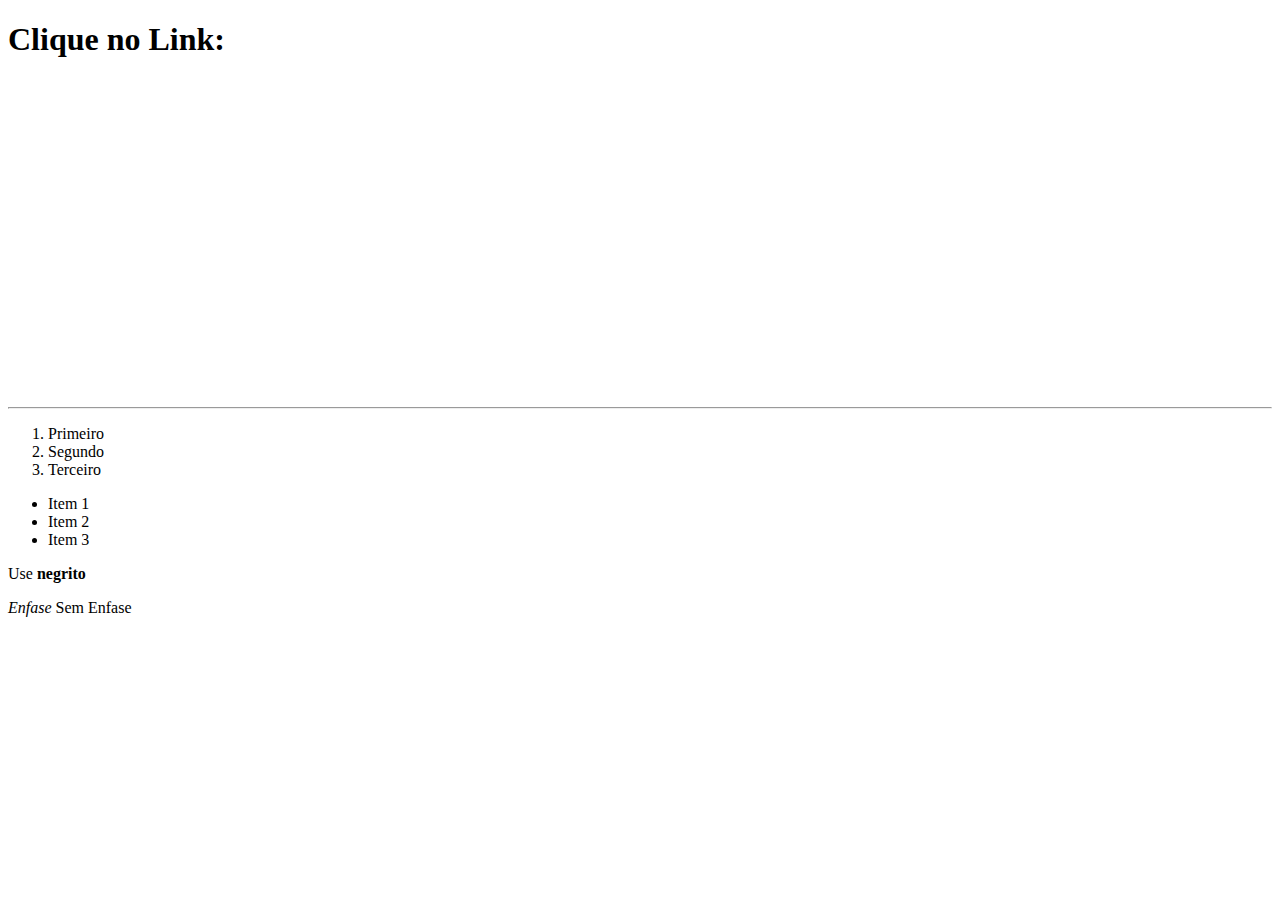
<file: arquivo.html>
<!DOCTYPE html>
<html lang="en">
<head>
    <meta charset="UTF-8">
    <meta http-equiv="X-UA-Compatible" content="IE=edge">
    <meta name="viewport" content="width=device-width, initial-scale=1.0">
    <title>Teste</title>
</head>
<body>
    <div>
      

    <!--- Este é meu video-->
        <h1>Clique no Link:</h1>    
        <!--target="_blank" faz com que abra o link em uma nova aba-->
        <iframe width="560" height="315" src="https://www.youtube.com/embed/5sX63zdRavU" title="YouTube video player" frameborder="0" allow="accelerometer; autoplay; clipboard-write; encrypted-media; gyroscope; picture-in-picture; web-share" allowfullscreen></iframe>
    </div>
    <!--Quebras de linha-->
    <hr />
    <!--Listas -->
    <ol>
        <li>Primeiro</li>
        <li>Segundo</li>
        <li>Terceiro</li>
    </ol>
    <ul>
        <li>Item 1</li>
        <li>Item 2</li>
        <li>Item 3</li>
    </ul>
    <!--Texto em negrito-->
    <p>     Use
        <b>  negrito</b> 
    </p>
    <!--Texto em italico-->
    <p>
        <i>Enfase</i>
        <n>Sem Enfase</n>
    </p>
</body>
</html>
</file>
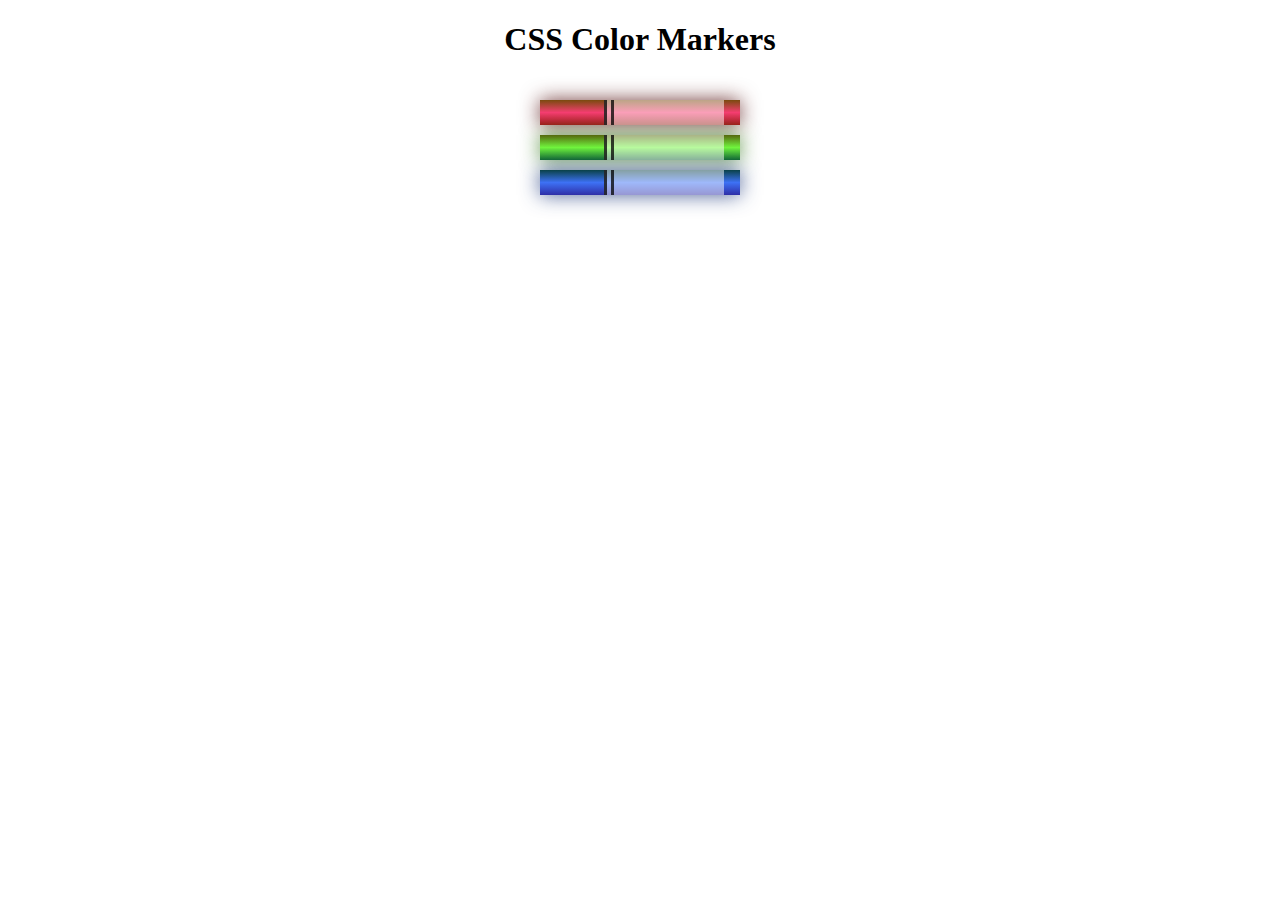
<file: marcador.html>
<!DOCTYPE html>
<html lang="en">
  <head>
    <meta charset="utf-8">
    <meta name="viewport" content="width=device-width, initial-scale=1.0">
    <title>Colored Markers</title>
    <link rel="stylesheet" href="StyleMarker.css">
  </head>
  <body>
    <h1>CSS Color Markers</h1>
    <div class="container">
      <div class="marker red">
        <div class="cap"></div>
        <div class="sleeve"></div>
      </div>
      <div class="marker green">
        <div class="cap"></div>
        <div class="sleeve"></div>
      </div>
      <div class="marker blue">
        <div class="cap"></div>
        <div class="sleeve"></div>
      </div>
    </div>
  </body>
</html>
</file>
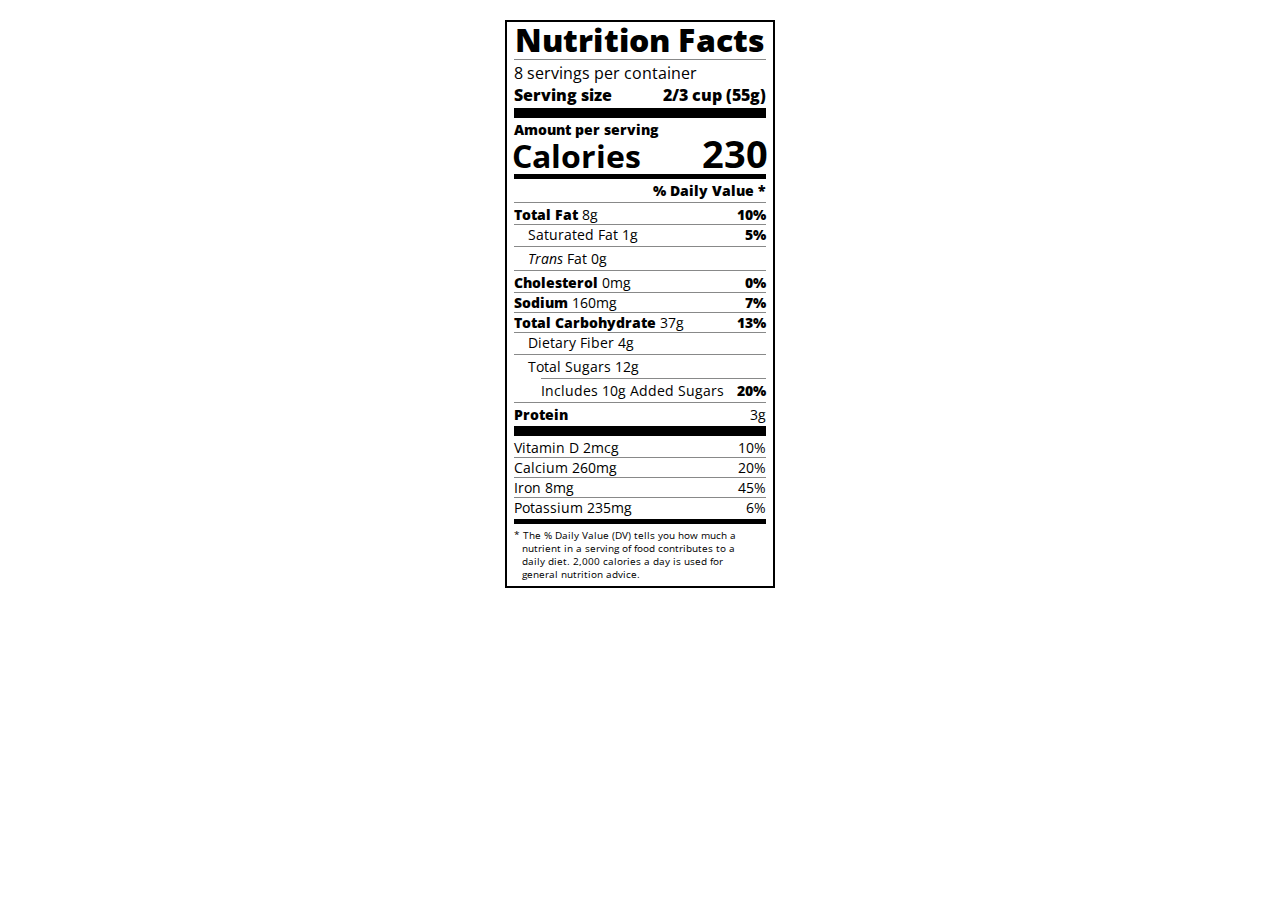
<file: nutricion.html>
<!DOCTYPE html>
<html lang="en">

<head>
  <meta charset="UTF-8">
  <title>Nutrition Label</title>
  <link href="https://fonts.googleapis.com/css?family=Open+Sans:400,700,800" rel="stylesheet">
  <link href="./stylenutricion.css" rel="stylesheet">
</head>

<body>
  <div class="label">
    <header>
      <h1 class="bold">Nutrition Facts</h1>
      <div class="divider"></div>
      <p>8 servings per container</p>
      <p class="bold">Serving size <span>2/3 cup (55g)</span></p>
    </header>
    <div class="divider large"></div>
    <div class="calories-info">
      <div class="left-container">
        <h2 class="bold small-text">Amount per serving</h2>
        <p>Calories</p>
      </div>
      <span>230</span>
    </div>
    <div class="divider medium"></div>
    <div class="daily-value small-text">
      <p class="bold right no-divider">% Daily Value *</p>
      <div class="divider"></div>
      <p><span><span class="bold">Total Fat</span> 8g</span> <span class="bold">10%</span></p>
      <p class="indent no-divider">Saturated Fat 1g <span class="bold">5%</span></p>
      <div class="divider"></div>
      <p class="indent no-divider"><span><i>Trans</i> Fat 0g</span></p>
      <div class="divider"></div>
      <p><span><span class="bold">Cholesterol</span> 0mg</span> <span class="bold">0%</span></p>
      <p><span><span class="bold">Sodium</span> 160mg</span> <span class="bold">7%</span></p>
      <p><span><span class="bold">Total Carbohydrate</span> 37g</span> <span class="bold">13%</span></p>
      <p class="indent no-divider">Dietary Fiber 4g</p>
      <div class="divider"></div>
      <p class="indent no-divider">Total Sugars 12g</p>
      <div class="divider double-indent"></div>
      <p class="double-indent no-divider">Includes 10g Added Sugars <span class="bold">20%</span>
      <div class="divider"></div>
      <p class="no-divider"><span class="bold">Protein</span> 3g</p>
      <div class="divider large"></div>
      <p>Vitamin D 2mcg <span>10%</span></p>
      <p>Calcium 260mg <span>20%</span></p>
      <p>Iron 8mg <span>45%</span></p>
      <p class="no-divider">Potassium 235mg <span>6%</span></p>
    </div>
    <div class="divider medium"></div>
    <p class="note">* The % Daily Value (DV) tells you how much a nutrient in a serving of food contributes to a daily
      diet. 2,000 calories a day is used for general nutrition advice.</p>
  </div>
</body>
</html>
</file>
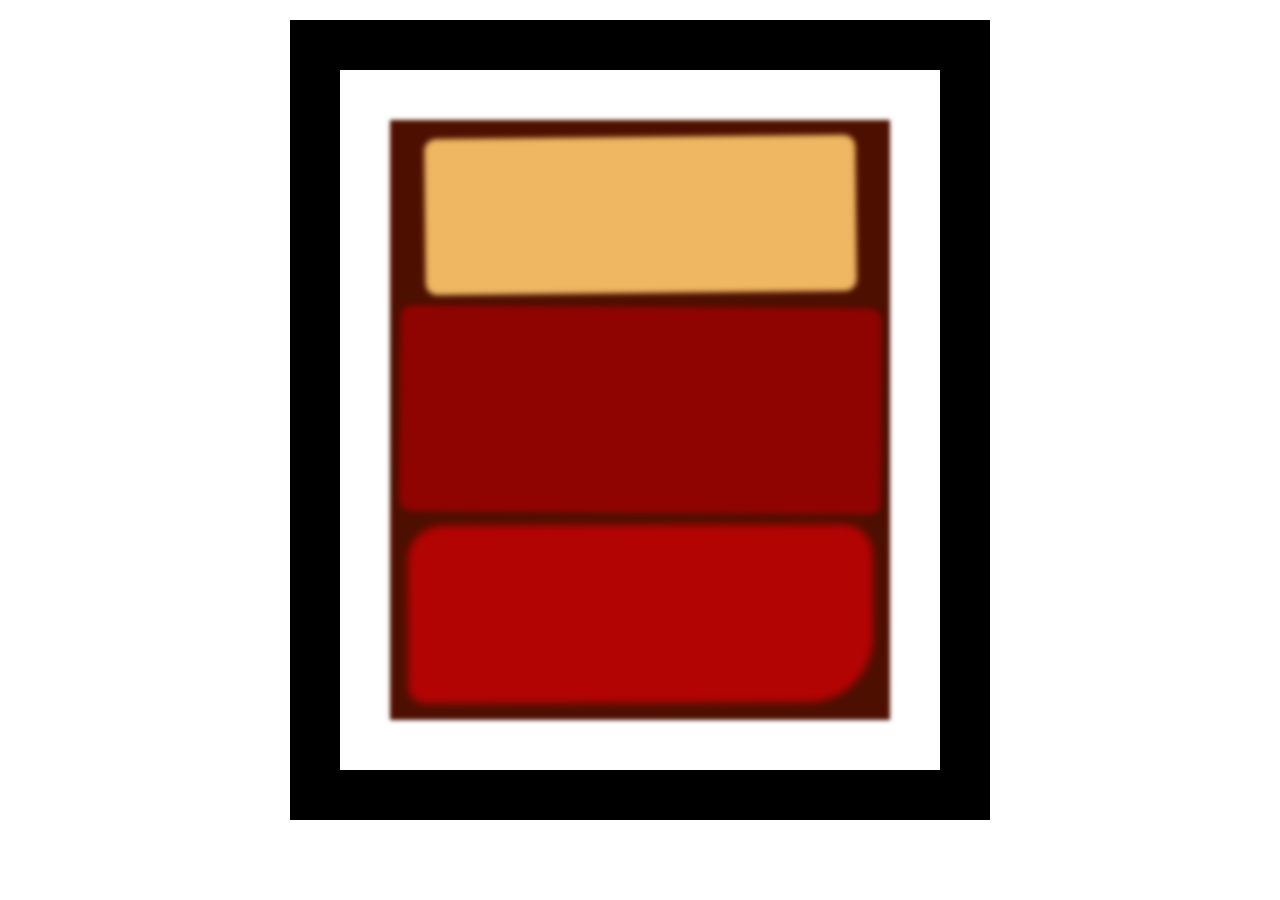
<file: Pintura.html>
<!DOCTYPE html>
<html lang="en">
  <head>
    <meta charset="UTF-8">
    <title>Rothko Painting</title>
    <link href="./estilo-pintura.css" rel="stylesheet">
  </head>
  <body>
    <div class="frame">
      <div class="canvas">
        <div class="one"></div>
        <div class="two"></div>
        <div class="three"></div>
      </div>
    </div>
  </body>
</html>
</file>
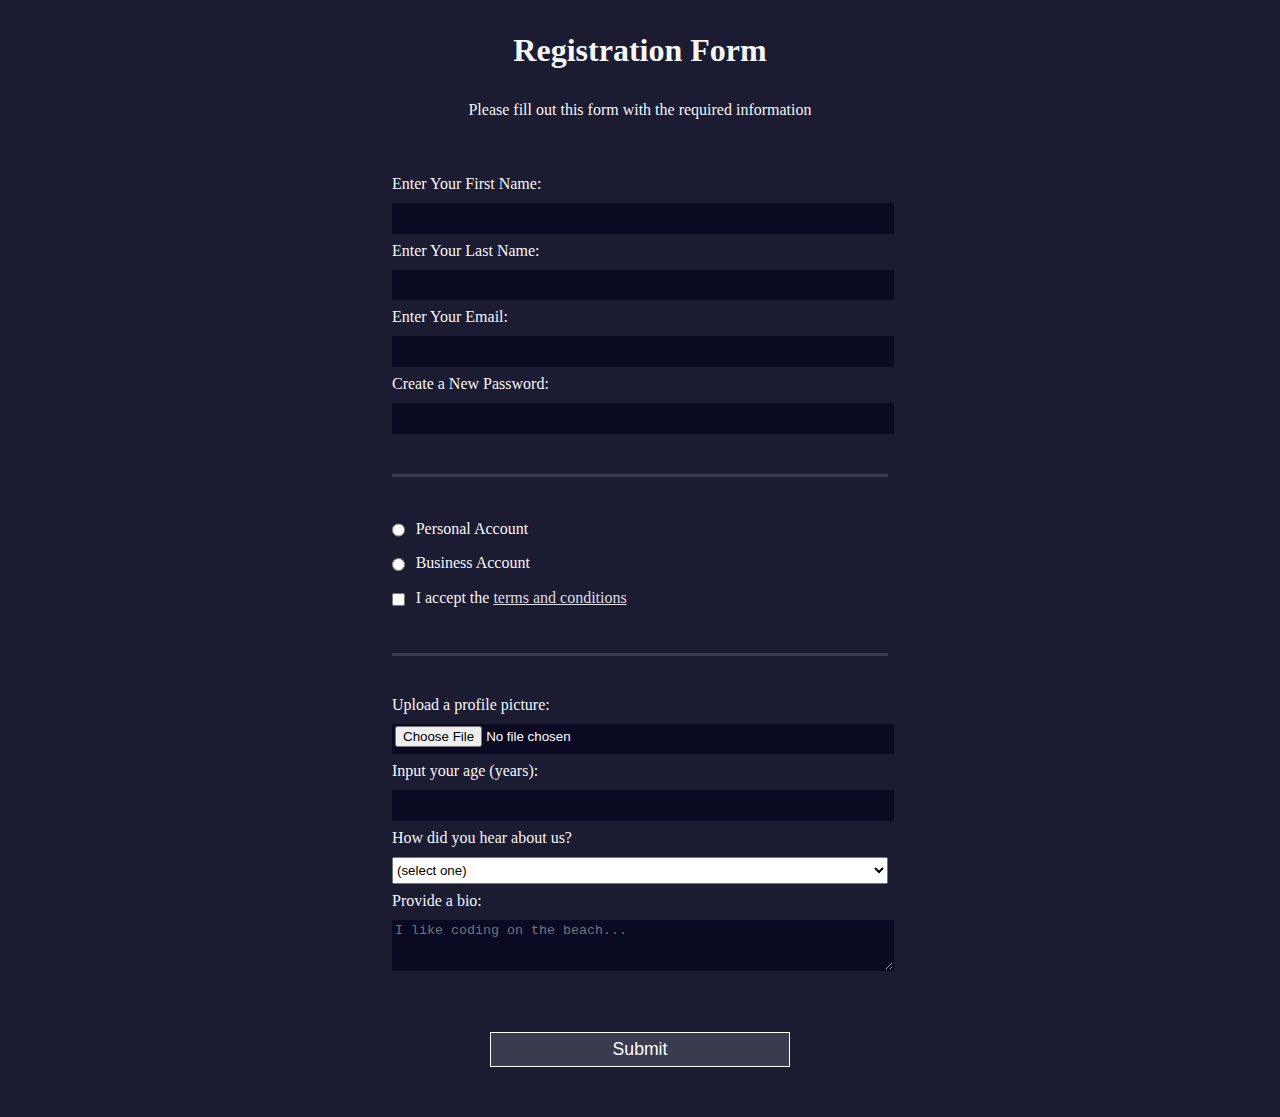
<file: registro.html>
<!DOCTYPE html>
<html lang="en">
  <head>
    <meta charset="UTF-8">
    <title>Registration Form</title>
    <link rel="stylesheet" href="styleregistro.css" />
  </head>
  <body>
    <h1>Registration Form</h1>
    <p>Please fill out this form with the required information</p>
    <form method="post" action='https://register-demo.freecodecamp.org'>
      <fieldset>
        <label for="first-name">Enter Your First Name: <input id="first-name" name="first-name" type="text" required /></label>
        <label for="last-name">Enter Your Last Name: <input id="last-name" name="last-name" type="text" required /></label>
        <label for="email">Enter Your Email: <input id="email" name="email" type="email" required /></label>
        <label for="new-password">Create a New Password: <input id="new-password" name="new-password" type="password" pattern="[a-z0-5]{8,}" required /></label>
      </fieldset>
      <fieldset>
        <label for="personal-account"><input id="personal-account" type="radio" name="account-type" class="inline" /> Personal Account</label>
        <label for="business-account"><input id="business-account" type="radio" name="account-type" class="inline" /> Business Account</label>
        <label for="terms-and-conditions">
          <input id="terms-and-conditions" type="checkbox" required name="terms-and-conditions" class="inline" /> I accept the <a href="https://www.freecodecamp.org/news/terms-of-service/">terms and conditions</a>
        </label>
      </fieldset>
      <fieldset>
        <label for="profile-picture">Upload a profile picture: <input id="profile-picture" type="file" name="file" /></label>
        <label for="age">Input your age (years): <input id="age" type="number" name="age" min="13" max="120" /></label>
        <label for="referrer">How did you hear about us?
          <select id="referrer" name="referrer">
            <option value="">(select one)</option>
            <option value="1">freeCodeCamp News</option>
            <option value="2">freeCodeCamp YouTube Channel</option>
            <option value="3">freeCodeCamp Forum</option>
            <option value="4">Other</option>
          </select>
        </label>
        <label for="bio">Provide a bio:
          <textarea id="bio" name="bio" rows="3" cols="30" placeholder="I like coding on the beach..."></textarea>
        </label>
      </fieldset>
      <input type="submit" value="Submit" />
    </form>
  </body>
</html>
</file>
<file: StyleMarker.css>
h1 {
    text-align: center;
  }
  
  .container {
    background-color: rgb(255, 255, 255);
    padding: 10px 0;
  }
  
  .marker {
    width: 200px;
    height: 25px;
    margin: 10px auto;
  }
  
  .cap {
    width: 60px;
    height: 25px;
  }
  
  .sleeve {
    width: 110px;
    height: 25px;
    background-color: rgba(255, 255, 255, 0.5);
    border-left: 10px double rgba(0, 0, 0, 0.75);
  }
  
  .cap, .sleeve {
    display: inline-block;
  }
  
  .red {
    background: linear-gradient(rgb(122, 74, 14), rgb(245, 62, 113), rgb(162, 27, 27));
    box-shadow: 0 0 20px 0 rgba(83, 14, 14, 0.8);
  }
  
  .green {
    background: linear-gradient(#55680D, #71F53E, #116C31);
    box-shadow: 0 0 20px 0 #3B7E20CC;
  }
  .blue {
    background: linear-gradient(hsl(186, 76%, 16%), hsl(223, 90%, 60%), hsl(240, 56%, 42%));
    box-shadow: 0 0 20px 0 hsla(223, 59%, 31%, 0.8);
  }
</file>
<file: stylenutricion.css>
* {
    box-sizing: border-box;
  }
  
  html {
    font-size: 16px;
  }
  
  body {
    font-family: 'Open Sans', sans-serif;
  }
  
  .label {
    border: 2px solid black;
    width: 270px;
    margin: 20px auto;
    padding: 0 7px;
  }
  
  header h1 {
    text-align: center;
    margin: -4px 0;
    letter-spacing: 0.15px
  }
  
  p {
    margin: 0;
    display: flex;
    justify-content: space-between;
  }
  
  .divider {
    border-bottom: 1px solid #888989;
    margin: 2px 0;
  }
  
  .bold {
    font-weight: 800;
  }
  
  .large {
    height: 10px;
  }
  
  .large, .medium {
    background-color: black;
    border: 0;
  }
  
  .medium {
    height: 5px;
  }
  
  .small-text {
    font-size: 0.85rem;
  }
  
  
  .calories-info {
    display: flex;
    justify-content: space-between;
    align-items: flex-end;
  }
  
  .calories-info h2 {
    margin: 0;
  }
  
  .left-container p {
    margin: -5px -2px;
    font-size: 2em;
    font-weight: 700;
  }
  
  .calories-info span {
    margin: -7px -2px;
    font-size: 2.4em;
    font-weight: 700;
  }
  
  .right {
    justify-content: flex-end;
  }
  
  .indent {
    margin-left: 1em;
  }
  
  .double-indent {
    margin-left: 2em;
  }
  
  .daily-value p:not(.no-divider) {
    border-bottom: 1px solid #888989;
  }
  
  .note {
    font-size: 0.6rem;
    margin: 5px 0;
    padding: 0 8px;
    text-indent: -8px;
  }
</file>
<file: estilo-pintura.css>
.canvas {
    width: 500px;
    height: 600px;
    background-color: #4d0f00;
    overflow: hidden;
    filter: blur(2px);
  }
  
  .frame {
    border: 50px solid black;
    width: 500px;
    padding: 50px;
    margin: 20px auto;
  }
  
  .one {
    width: 425px;
    height: 150px;
    background-color: #efb762;
    margin: 20px auto;
    box-shadow: 0 0 3px 3px #efb762;
    border-radius: 9px;
    transform: rotate(-0.6deg);
  }
  
  .two {
    width: 475px;
    height: 200px;
    background-color: #8f0401;
    margin: 0 auto 20px;
    box-shadow: 0 0 3px 3px #8f0401;
    border-radius: 8px 10px;
    transform: rotate(0.4deg);
  }
  
  .one, .two {
    filter: blur(1px);
  }
  
  .three {
    width: 91%;
    height: 28%;
    background-color: #b20403;
    margin: auto;
    filter: blur(2px);
    box-shadow: 0 0 5px 5px #b20403;
    border-radius: 30px 25px 60px 12px;
    transform: rotate(-0.2deg);
  }
</file>
<file: styleregistro.css>
body {
    width: 100%;
    height: 100vh;
    margin: 0;
    background-color: #1b1b32;
    color: #f5f6f7;
    font-family: Tahoma;
    font-size: 16px;
  }
  
  h1, p {
    margin: 1em auto;
    text-align: center;
  }
  
  form {
    width: 60vw;
    max-width: 500px;
    min-width: 300px;
    margin: 0 auto;
    padding-bottom: 2em;
  }
  
  fieldset {
    border: none;
    padding: 2rem 0;
    border-bottom: 3px solid #3b3b4f;
  }
  
  fieldset:last-of-type {
    border-bottom: none;
  }
  
  label {
    display: block;
    margin: 0.5rem 0;
  }
  
  input,
  textarea,
  select {
    margin: 10px 0 0 0;
    width: 100%;
    min-height: 2em;
  }
  
  input, textarea {
    background-color: #0a0a23;
    border: 1px solid #0a0a23;
    color: #ffffff;
  }
  
  .inline {
    width: unset;
    margin: 0 0.5em 0 0;
    vertical-align: middle;
  }
  
  input[type="submit"] {
    display: block;
    width: 60%;
    margin: 1em auto;
    height: 2em;
    font-size: 1.1rem;
    background-color: #3b3b4f;
    border-color: white;
    min-width: 300px;
  }
  
  input[type="file"] {
    padding: 1px 2px;
  }
  
a{
    color: #dfdfe2; 
}
</file>
